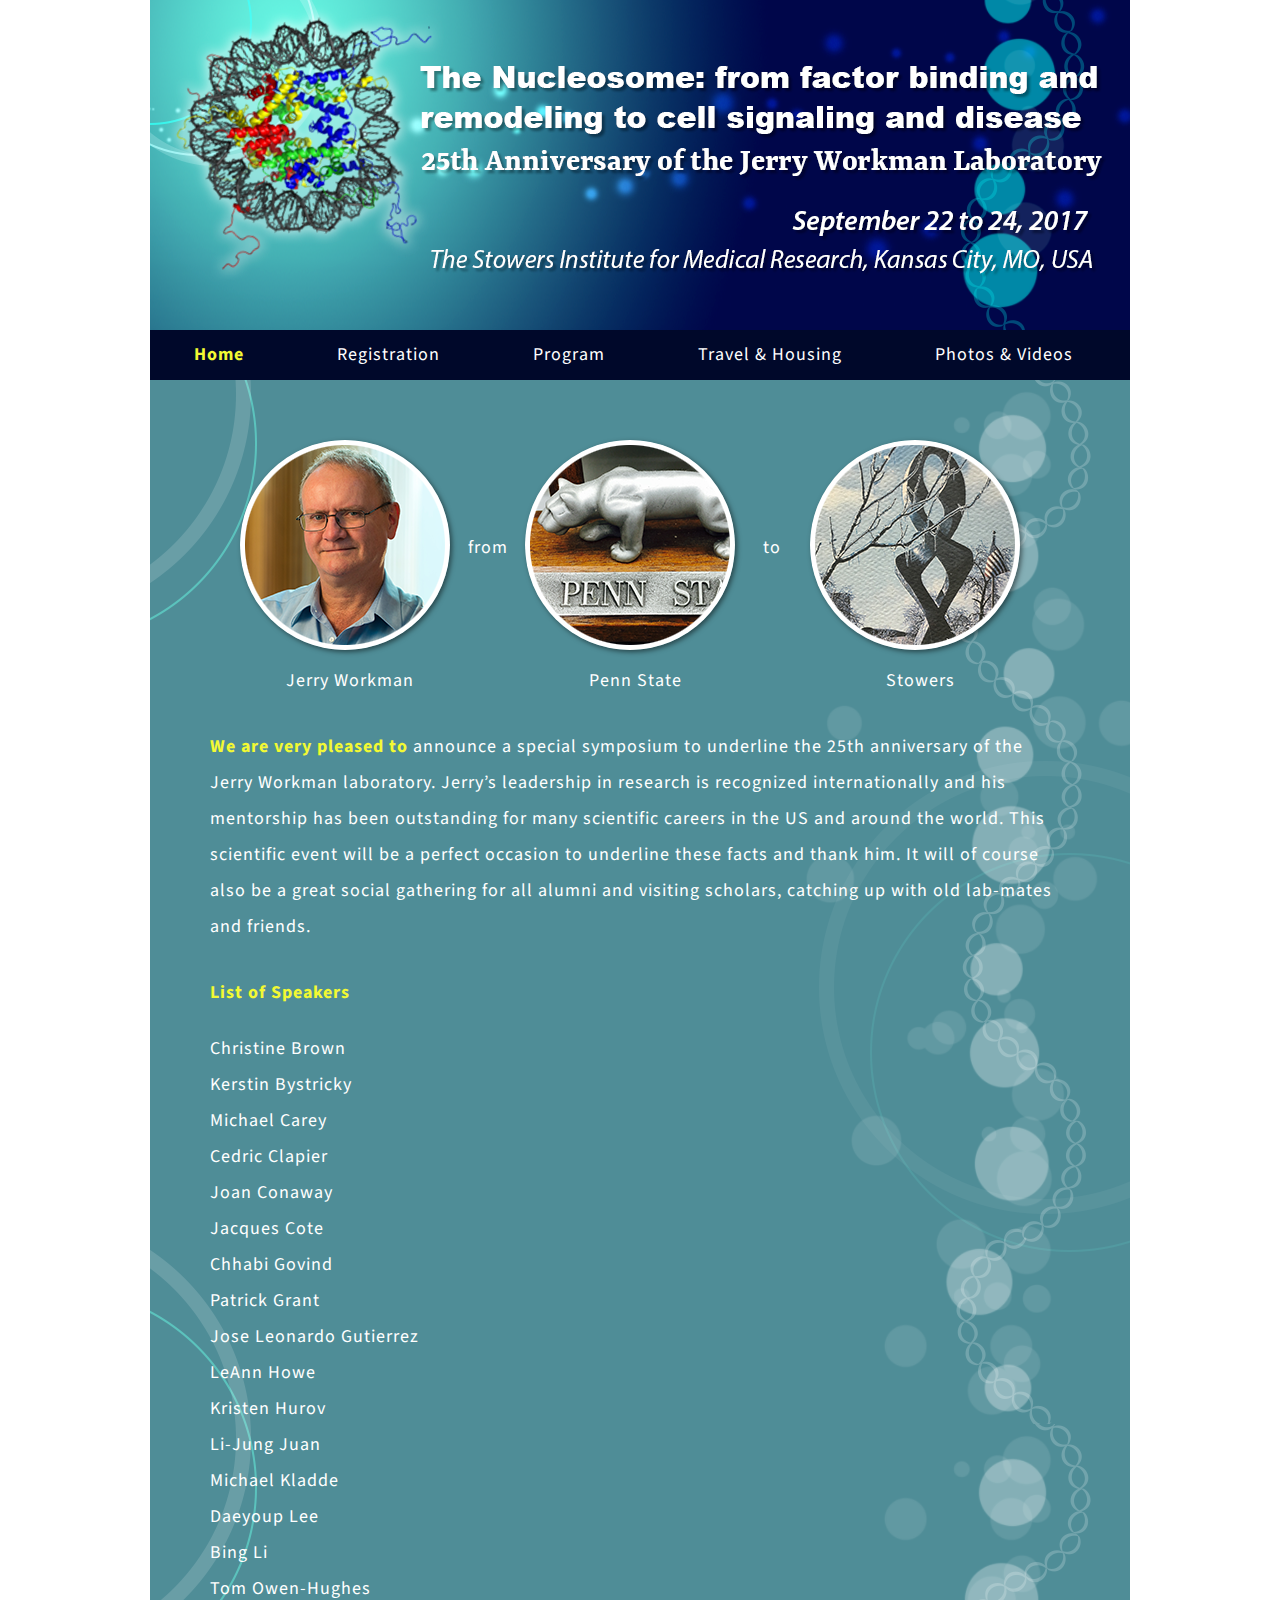
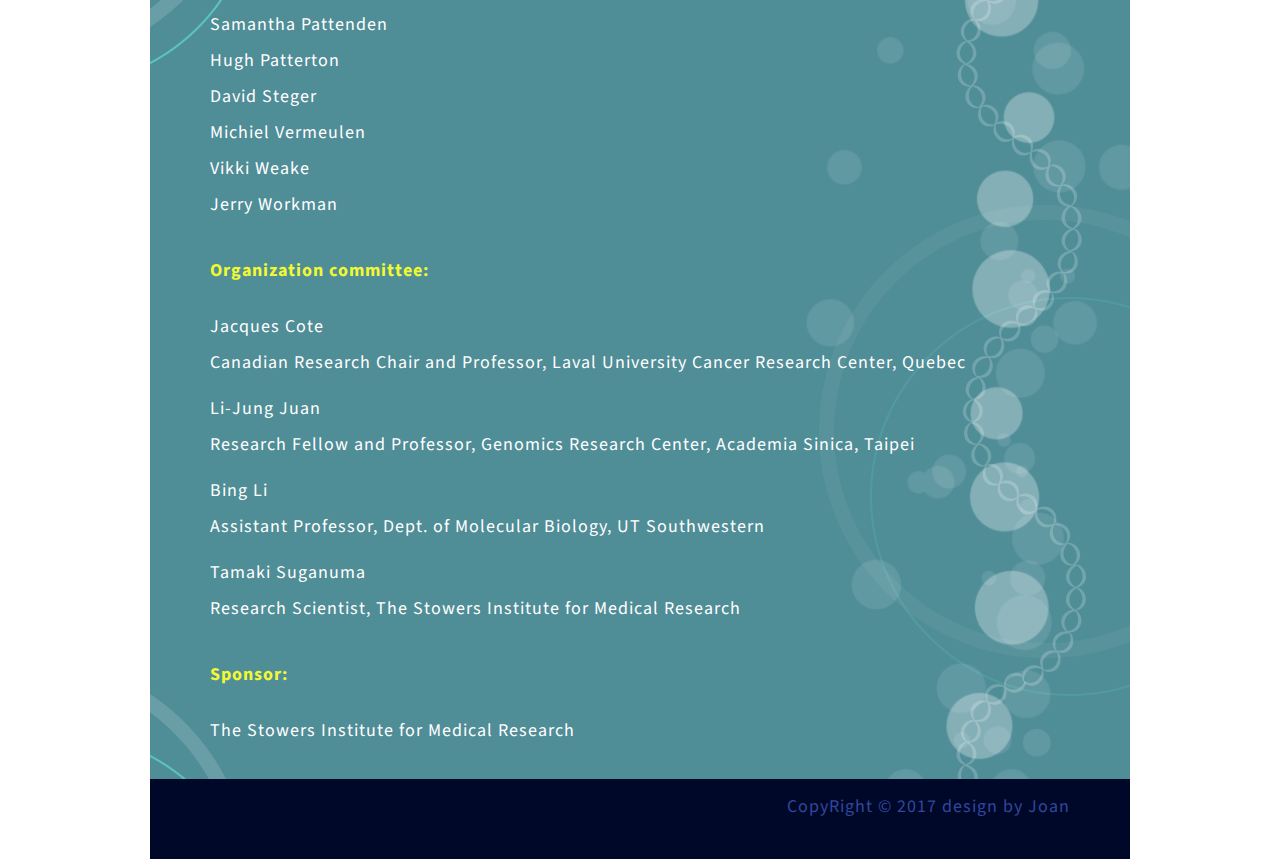
<file: index.html>
<!DOCTYPE html>
<html>

<head>
    <meta charset="UTF-8">
    <title>The Nucleosome: from factor binding and remodeling to cell signaling and disease</title>
    <!-- <link href="https://fonts.googleapis.com/css?family=Open+Sans:400,600,700|Roboto" rel="stylesheet"> -->
    <link href="https://fonts.googleapis.com/css?family=Source+Sans+Pro:400,600,700" rel="stylesheet">
    <link rel="stylesheet" href="css/layout.css">
    <link rel="stylesheet" href="css/common.css">
</head>

<body>
    <div id="wrapper">
        <header>
            <div id="banner">
                <h1 id="logo">
					The Nucleosome: from factor binding and remodeling to cell signaling and disease-The 25th anniversary of Jerry Workman laboratory
					<a href="index.html"></a>
				</h1>
            </div>
            <nav>
                <ul id="menu">
                    <li><a class="text_yellow_color text_bold" href="index.html">Home</a></li>
                    <li><a href="registration.html">Registration</a></li>
                    <li><a href="program.html">Program</a></li>
                    <li><a href="travel.html">Travel & Housing</a></li>
                    <li><a href="photos.html">Photos & Videos</a></li>
                </ul>
            </nav>
        </header>
        <div id="container">
            <div class="index_photo_list_area">
                <ul class="index_photo_list">
                    <li>
                        <img src="img/index_photo1.png" alt="Jerry Workman">
                        <p class="text_center"><a target="_blank" href="http://www.stowers.org/faculty/workman-lab">Jerry Workman</a></p>
                    </li>
                    <li>
                        <img src="img/index_photo2.png" alt="Penn State">
                        <p class="text_center">Penn State</p>
                    </li>
                    <li>
                        <a target="_blank" href="http://www.stowers.org/"><img src="img/index_photo3.png" alt="Stowers"></a>
                        <p class="text_center"><a target="_blank" href="http://www.stowers.org/">Stowers</a></p>
                    </li>
                </ul>
                <div id="index_photo_text_area">
                    <span>from</span>
                    <span>to</span>
                </div>
            </div>
            <div id="content">
                <p><span class="text_yellow_color text_bold">We are very pleased to </span>announce a special symposium to underline the 25th anniversary of the Jerry Workman laboratory.  Jerry’s leadership in research is recognized internationally and his mentorship has been outstanding for many scientific careers in the US and around the world.  This scientific event will be a perfect occasion to underline these facts and thank him.  It will of course also be a great social gathering for all alumni and visiting scholars, catching up with old lab-mates and friends.</p>
                <p class="text_yellow_color subtitle text_bold">List of Speakers</p>
                <ul>
                    <li>Christine Brown</li>
                    <li>Kerstin Bystricky</li>
                    <li>Michael Carey</li>
                    <li>Cedric Clapier</li>
                    <li>Joan Conaway</li>
                    <li>Jacques Cote</li>
                    <li>Chhabi Govind</li>
                    <li>Patrick Grant</li>
                    <li>Jose Leonardo Gutierrez</li>
                    <li>LeAnn Howe</li>
                    <li>Kristen Hurov</li>
                    <li>Li-Jung Juan</li>
                    <li>Michael Kladde</li>
                    <li>Daeyoup Lee</li>
                    <li>Bing Li</li>
                    <li>Tom Owen-Hughes</li>
                    <li>Samantha Pattenden</li>
                    <li>Hugh Patterton</li>
                    <li>David Steger</li>
                    <li>Michiel Vermeulen</li>
                    <li>Vikki Weake</li>
                    <li>Jerry Workman</li>
                </ul>
                <p class="text_yellow_color subtitle text_bold">Organization committee:</p>
                <p class="margin_bottom_10px">Jacques Cote<br>
                Canadian Research Chair and Professor, Laval University Cancer Research Center, Quebec</p>
                <p class="margin_bottom_10px">Li-Jung Juan<br>
                Research Fellow and Professor, Genomics Research Center, Academia Sinica, Taipei</p>
                <p class="margin_bottom_10px">Bing Li<br>
                Assistant Professor, Dept. of Molecular Biology, UT Southwestern</p>
                <p class="margin_bottom_10px">Tamaki Suganuma<br>
                Research Scientist, The Stowers Institute for Medical Research</p>
                <p class="text_yellow_color subtitle text_bold">Sponsor:</p>
                <p>The Stowers Institute for Medical Research</p>
            </div>
        </div>
        <footer>
            <p class="text_right">CopyRight © 2017 design by Joan</p>
        </footer>
    </div>
</body>

</html>
</file>
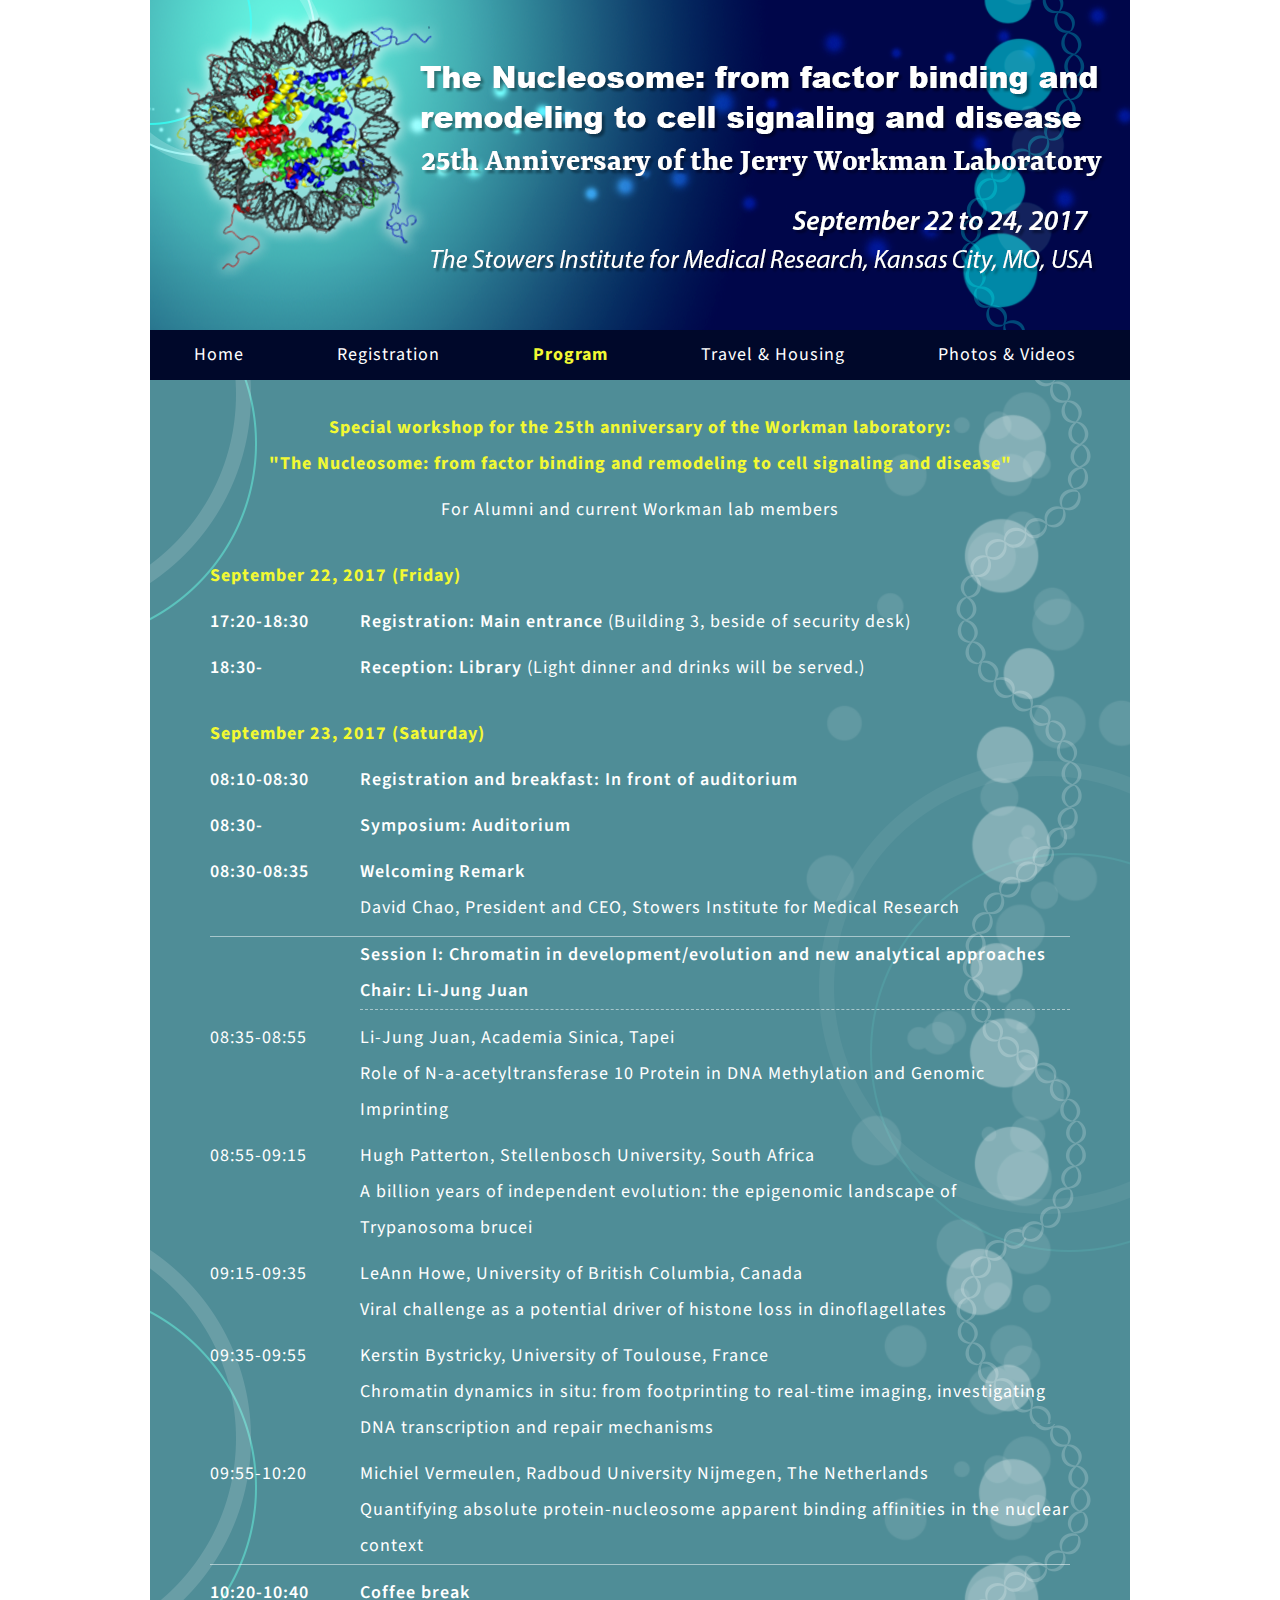
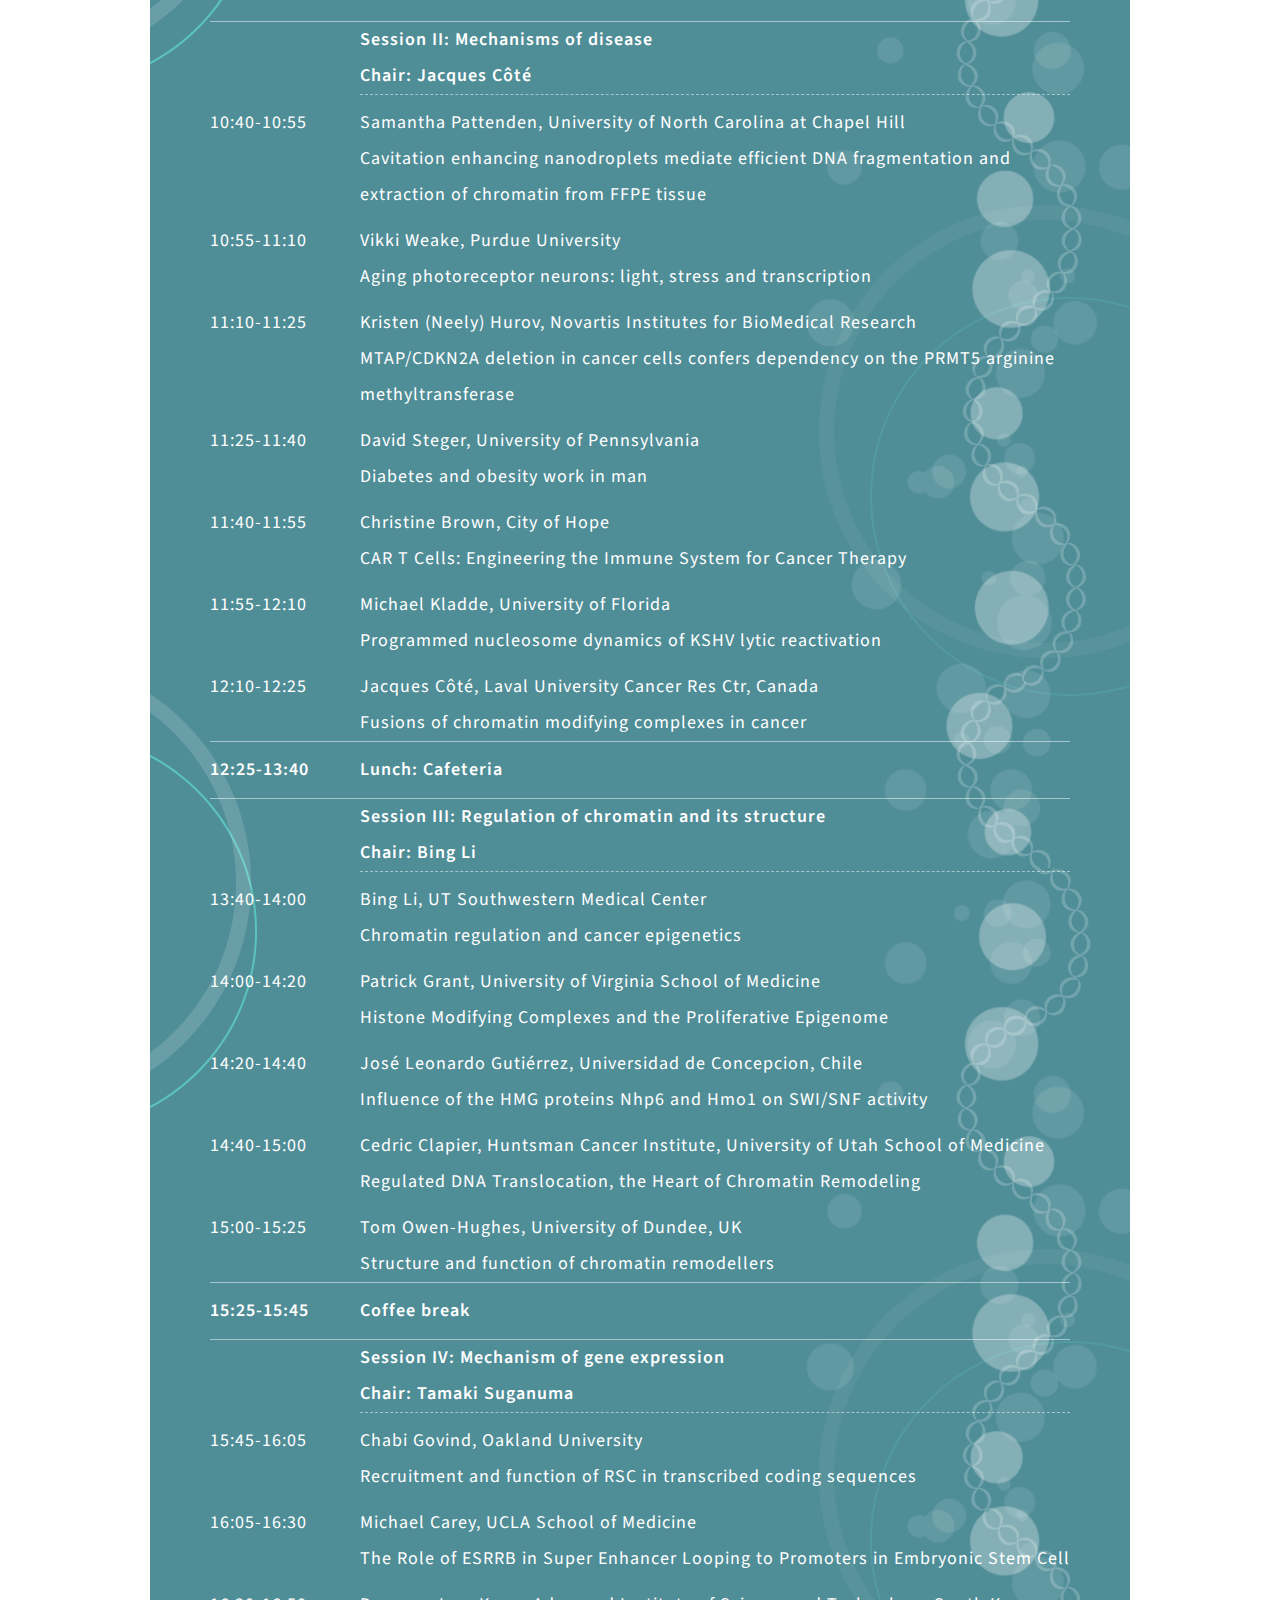
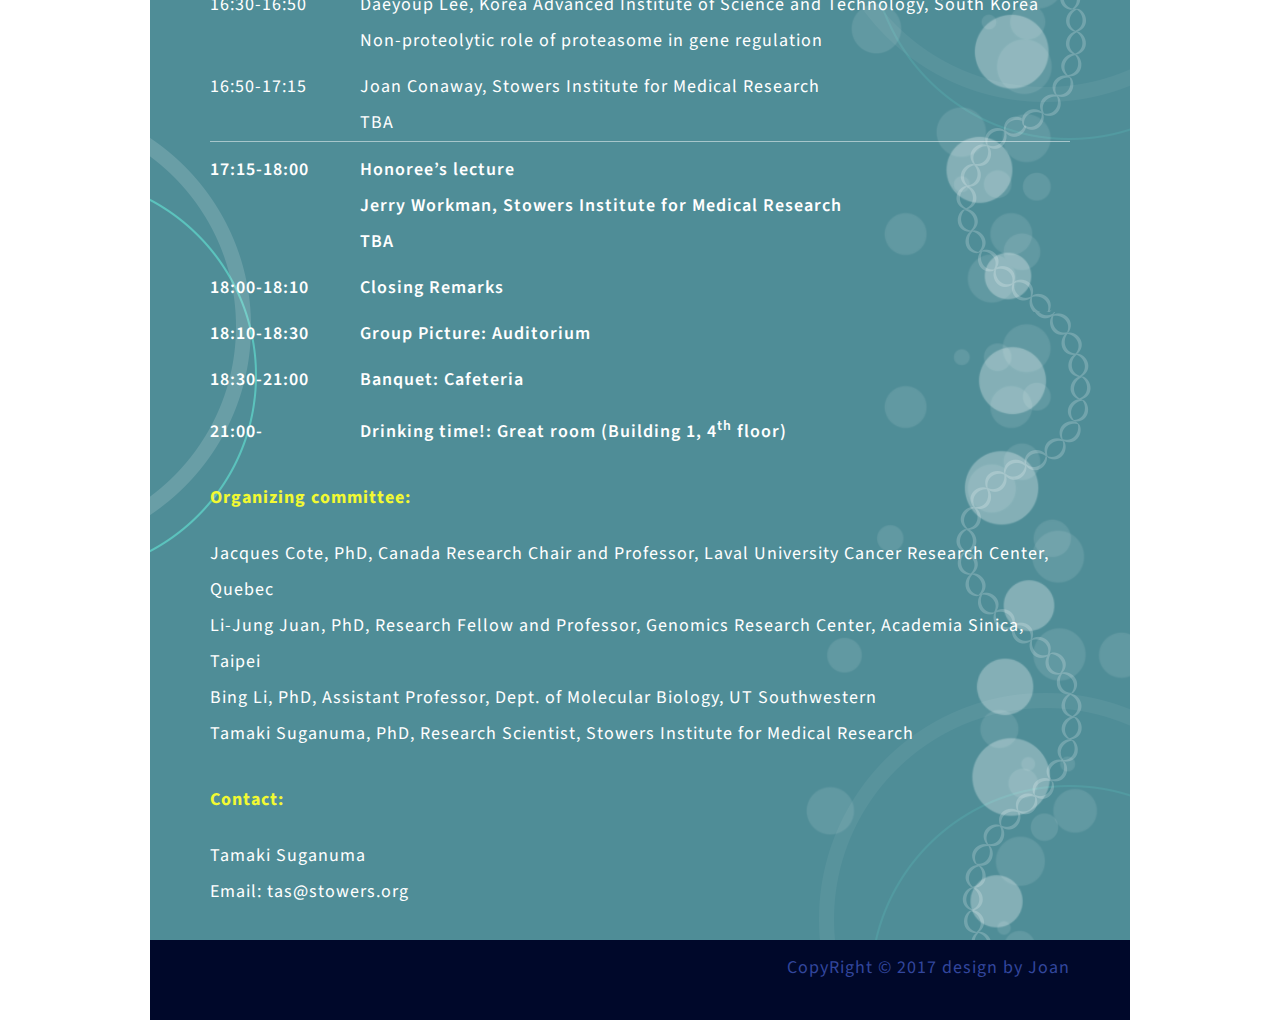
<file: program.html>
<!DOCTYPE html>
<html>

<head>
    <meta charset="UTF-8">
    <title>The Nucleosome: from factor binding and remodeling to cell signaling and disease</title>
    <!-- <link href="https://fonts.googleapis.com/css?family=Open+Sans:400,600,700|Roboto" rel="stylesheet"> -->
    <!-- <link href="https://fonts.googleapis.com/css?family=Montserrat:400,500,700" rel="stylesheet"> -->
    <link href="https://fonts.googleapis.com/css?family=Source+Sans+Pro:400,600,700" rel="stylesheet">
    <link rel="stylesheet" href="css/layout.css">
    <link rel="stylesheet" href="css/common.css">
</head>

<body>
    <div id="wrapper">
        <header>
            <div id="banner">
                <h1 id="logo">
					The Nucleosome: from factor binding and remodeling to cell signaling and disease-The 25th anniversary of Jerry Workman laboratory
					<a href="index.html"></a>
				</h1>
            </div>
            <nav>
                <ul id="menu">
                    <li><a href="index.html">Home</a></li>
                    <li><a href="registration.html">Registration</a></li>
                    <li><a class="text_yellow_color text_bold" href="program.html">Program</a></li>
                    <li><a href="travel.html">Travel & Housing</a></li>
                    <li><a href="photos.html">Photos & Videos</a></li>
                </ul>
            </nav>
        </header>
        <div id="container">
            <h2 class="text_center margin_bottom_10px">
                <!-- Tentative Program -->
                Special workshop for the 25th anniversary of the Workman laboratory:<br>
                "The Nucleosome: from factor binding and remodeling to cell signaling and disease"
            </h2>
            <p class="text_center">
                For Alumni and current Workman lab members
            </p>

            <ul id="program_list">
                <li>
                    <h3 class="margin_bottom_10px text_yellow_color">September 22, 2017 (Friday)</h3>
                    <ul class="detail_list">
                        <li>
                            <div>
                                <div class="left_col float_left text_semi_bold">17:20-18:30</div>
                                <div class="padding_left_150px"><span class="text_semi_bold">Registration: Main entrance </span>(Building 3, beside of security desk)
                                </div>
                            </div>
                        </li>
                        <li>
                            <div>
                                <div class="left_col float_left text_semi_bold">18:30-</div>
                                <div class="padding_left_150px"><span class="text_semi_bold">Reception: Library </span>(Light dinner and drinks will be served.)
                                </div>
                            </div>
                        </li>
                    </ul>
                </li>
                <li>
                    <h3 class="margin_bottom_10px text_yellow_color">September 23, 2017 (Saturday)</h3>
                    <ul class="detail_list">
                        <li>
                            <div>
                                <div class="left_col float_left text_semi_bold">08:10-08:30</div>
                                <div class="padding_left_150px"><span class="text_semi_bold">Registration and breakfast: In front of auditorium</span></div>
                            </div>
                        </li>
                        <li>
                            <div class="text_semi_bold">
                                <div class="left_col float_left">08:30-</div>
                                <div class="padding_left_150px">
                                    Symposium: Auditorium
                                </div>
                                <!-- <div class="bottom_dashed_border margin_left_150px"></div> -->
                            </div>
                        </li>
                        <li>
                            <div>
                                <div class="left_col float_left text_semi_bold">08:30-08:35</div>
                                <div class="padding_left_150px">
                                    <span class="text_semi_bold">Welcoming Remark</span><br>
                                    David Chao, President and CEO, Stowers Institute for Medical Research
                                </div>
                            </div>
                        </li>
                        <li>
                            <div class="top_solid_border text_semi_bold">
                                <div class="left_col float_left"><!-- 08:35-10:15 --></div>
                                <div class="padding_left_150px">
                                    Session I: Chromatin in development/evolution and new analytical approaches<br>
                                    Chair: Li-Jung Juan
                                </div>
                                <div class="bottom_dashed_border margin_left_150px"></div>
                            </div>
                        </li>
                        <li>
                            <div>
                                <div class="left_col float_left">08:35-08:55</div>
                                <div class="padding_left_150px">
                                    Li-Jung Juan, Academia Sinica, Tapei<br>
                                    Role of N-a-acetyltransferase 10 Protein in DNA Methylation and Genomic Imprinting
                                </div>
                            </div>
                        </li>
                        <li>
                            <div>
                                <div class="left_col float_left">08:55-09:15</div>
                                <div class="padding_left_150px">
                                    Hugh Patterton, Stellenbosch University, South Africa<br>
                                    A billion years of independent evolution: the epigenomic landscape of Trypanosoma brucei
                                </div>
                            </div>
                        </li>
                        <li>
                            <div>
                                <div class="left_col float_left">09:15-09:35</div>
                                <div class="padding_left_150px">
                                    LeAnn Howe, University of British Columbia, Canada<br>
                                    Viral challenge as a potential driver of histone loss in dinoflagellates
                                </div>
                            </div>
                        </li>
                        <li>
                            <div>
                                <div class="left_col float_left">09:35-09:55</div>
                                <div class="padding_left_150px">
                                    Kerstin Bystricky, University of Toulouse, France<br>
                                    Chromatin dynamics in situ: from footprinting to real-time imaging, investigating DNA transcription and repair mechanisms
                                </div>
                            </div>
                        </li>
                        <li>
                            <div class="bottom_solid_border">
                                <div class="left_col float_left">09:55-10:20</div>
                                <div class="padding_left_150px">
                                    Michiel Vermeulen, Radboud University Nijmegen, The Netherlands<br>
                                    Quantifying absolute protein-nucleosome apparent binding affinities in the nuclear context
                                </div>
                            </div>
                        </li>
                        <li class="text_semi_bold"><div class="left_col">10:20-10:40</div>Coffee break</li>
                        <li>
                            <div class="top_solid_border text_semi_bold">
                                <div class="left_col float_left"><!-- 10:40-12:25 --></div>
                                <div class="padding_left_150px">
                                    Session II: Mechanisms of disease<br>
                                    Chair: Jacques Côté
                                </div>
                                <div class="bottom_dashed_border margin_left_150px"></div>
                            </div>
                        </li>
                        <li>
                            <div>
                                <div class="left_col float_left">10:40-10:55</div>
                                <div class="padding_left_150px">
                                    Samantha Pattenden, University of North Carolina at Chapel Hill<br>
                                    Cavitation enhancing nanodroplets mediate efficient DNA fragmentation and extraction of chromatin from FFPE tissue
                                </div>
                            </div>
                        </li>
                        <li>
                            <div>
                                <div class="left_col float_left">10:55-11:10</div>
                                <div class="padding_left_150px">
                                    Vikki Weake, Purdue University<br>
                                    Aging photoreceptor neurons: light, stress and transcription
                                </div>
                            </div>
                        </li>
                        <li>
                            <div>
                                <div class="left_col float_left">11:10-11:25</div>
                                <div class="padding_left_150px">
                                    Kristen (Neely) Hurov, Novartis Institutes for BioMedical Research<br>
                                    MTAP/CDKN2A deletion in cancer cells confers dependency on the PRMT5 arginine methyltransferase
                                </div>
                            </div>
                        </li>
                        <li>
                            <div>
                                <div class="left_col float_left">11:25-11:40</div>
                                <div class="padding_left_150px">
                                    David Steger, University of Pennsylvania<br>
                                    Diabetes and obesity work in man
                                </div>
                            </div>
                        </li>
                        <li>
                            <div>
                                <div class="left_col float_left">11:40-11:55</div>
                                <div class="padding_left_150px">
                                    Christine Brown, City of Hope<br>
                                    CAR T Cells: Engineering the Immune System for Cancer Therapy
                                </div>
                            </div>
                        </li>
                        <li>
                            <div>
                                <div class="left_col float_left">11:55-12:10</div>
                                <div class="padding_left_150px">
                                    Michael Kladde, University of Florida<br>
                                    Programmed nucleosome dynamics of KSHV lytic reactivation
                                </div>
                            </div>
                        </li>
                        <li>
                            <div class="bottom_solid_border">
                                <div class="left_col float_left">12:10-12:25</div>
                                <div class="padding_left_150px">
                                    Jacques Côté, Laval University Cancer Res Ctr, Canada<br>
                                    Fusions of chromatin modifying complexes in cancer
                                </div>
                            </div>
                        </li>
                        <li class="text_semi_bold"><div class="left_col">12:25-13:40</div>Lunch: Cafeteria</li>
                        <li>
                            <div class="top_solid_border text_semi_bold">
                                <div class="left_col float_left"><!-- 13:40-15:25 --></div>
                                <div class="padding_left_150px">
                                    Session III: Regulation of chromatin and its structure<br>
                                    Chair: Bing Li
                                </div>
                                <div class="bottom_dashed_border margin_left_150px"></div>
                            </div>
                        </li>
                        <li>
                            <div>
                                <div class="left_col float_left">13:40-14:00</div>
                                <div class="padding_left_150px">
                                    Bing Li, UT Southwestern Medical Center<br>
                                    Chromatin regulation and cancer epigenetics
                                </div>
                            </div>
                        </li>
                        <li>
                            <div>
                                <div class="left_col float_left">14:00-14:20</div>
                                <div class="padding_left_150px">
                                    Patrick Grant, University of Virginia School of Medicine<br>
                                    Histone Modifying Complexes and the Proliferative Epigenome
                                </div>
                            </div>
                        </li>
                        <li>
                            <div>
                                <div class="left_col float_left">14:20-14:40</div>
                                <div class="padding_left_150px">
                                    José Leonardo Gutiérrez, Universidad de Concepcion, Chile<br>
                                    Influence of the HMG proteins Nhp6 and Hmo1 on SWI/SNF activity
                                </div>
                            </div>
                        </li>
                        <li>
                            <div>
                                <div class="left_col float_left">14:40-15:00</div>
                                <div class="padding_left_150px">
                                    Cedric Clapier, Huntsman Cancer Institute, University of Utah School of Medicine<br>
                                    Regulated DNA Translocation, the Heart of Chromatin Remodeling
                                </div>
                            </div>
                        </li>
                        <li>
                            <div class="bottom_solid_border">
                                <div class="left_col float_left">15:00-15:25</div>
                                <div class="padding_left_150px">
                                    Tom Owen-Hughes, University of Dundee, UK<br>
                                    Structure and function of chromatin remodellers
                                </div>
                            </div>
                        </li>
                        <li class="text_semi_bold"><div class="left_col">15:25-15:45</div>Coffee break</li>
                        <li>
                            <div class="top_solid_border text_semi_bold">
                                <div class="left_col float_left"><!-- 15:45-17:15 --></div>
                                <div class="padding_left_150px">
                                    Session IV: Mechanism of gene expression<br>
                                    Chair: Tamaki Suganuma
                                </div>
                                <div class="bottom_dashed_border margin_left_150px"></div>
                            </div>
                        </li>
                        <li>
                            <div>
                                <div class="left_col float_left">15:45-16:05</div>
                                <div class="padding_left_150px">
                                    Chabi Govind, Oakland University<br>
                                    Recruitment and function of RSC in transcribed coding sequences
                                </div>
                            </div>
                        </li>
                        <li>
                            <div>
                                <div class="left_col float_left">16:05-16:30</div>
                                <div class="padding_left_150px">
                                    Michael Carey, UCLA School of Medicine<br>
                                    The Role of ESRRB in Super Enhancer Looping to Promoters in Embryonic Stem Cell
                                </div>
                            </div>
                        </li>
                        <li>
                            <div>
                                <div class="left_col float_left">16:30-16:50</div>
                                <div class="padding_left_150px">
                                    Daeyoup Lee, Korea Advanced Institute of Science and Technology, South Korea<br>
                                    Non-proteolytic role of proteasome in gene regulation
                                </div>
                            </div>
                        </li>
                        <li>
                            <div class="bottom_solid_border">
                                <div class="left_col float_left">16:50-17:15</div>
                                <div class="padding_left_150px">
                                    Joan Conaway, Stowers Institute for Medical Research<br>
                                    TBA
                                </div>
                            </div>
                        </li>
                        <li>
                            <div class="text_semi_bold">
                                <div class="left_col float_left">17:15-18:00</div>
                                <div class="padding_left_150px">
                                    Honoree’s lecture<br>
                                    Jerry Workman, Stowers Institute for Medical Research<br>
                                    TBA
                                </div>
                            </div>
                        </li>
                        <li class="text_semi_bold"><div class="left_col">18:00-18:10</div>Closing Remarks</li>
                        <li class="text_semi_bold">
                            <div class="left_col">18:10-18:30</div>Group Picture: Auditorium
                        </li>
                        <li class="text_semi_bold"><div class="left_col">18:30-21:00</div>Banquet: Cafeteria</li>
                        <li class="text_semi_bold">
                            <div class="left_col">21:00-</div>Drinking time!: Great room (Building 1, 4<span class="text_super">th</span> floor)
                        </li>
                        <!-- <li><div class="left_col">09:00-09:25</div>Talk 1</li>
                        <li><div class="left_col">09:25-09:50</div>Talk 2</li>
                        <li><div class="left_col">09:50-10:15</div>Talk 3</li>
                        <li><div class="left_col">10:15-10:30</div>Break</li>
                        <li><div class="left_col">10:30-10:45</div>Talk 4</li>
                        <li><div class="left_col">10:45-11:00</div>Talk 5</li>
                        <li><div class="left_col">11:00-11:15</div>Talk 6</li>
                        <li><div class="left_col">11:15-11:30</div>Talk 7</li>
                        <li><div class="left_col">11:30-11:45</div>Talk 8</li>
                        <li><div class="left_col">11:45-13:15</div>Lunch at Cafeteria</li>
                        <li><p class="text_bold">Chairs for Afternoon Session: Bing Li and Tamaki Suganuma</p></li>
                        <li><div class="left_col">13:15-13:45</div>Talk 9</li>
                        <li><div class="left_col">13:45-14:15</div>Talk 10</li>
                        <li><div class="left_col">14:15-14:30</div>Talk 11</li>
                        <li><div class="left_col">14:30-14:45</div>Talk 12</li>
                        <li><div class="left_col">14:45-15:00</div>Talk 13</li>
                        <li><div class="left_col">15:00-15:15</div>Talk 14</li>
                        <li><div class="left_col">15:15-15:35</div>Break</li>
                        <li><div class="left_col">15:35-15:50</div>Talk 15</li>
                        <li><div class="left_col">15:50-16:05</div>Talk 16</li>
                        <li><div class="left_col">16:05-16:35</div>Talk 17</li>
                        <li><div class="left_col">16:35-17:05</div>Talk 18</li>
                        <li>
                            <div class="left_col float_left">17:05-17:45</div>
                            <div class="padding_left_150px">Jerry Workman<br>
                            Investigator, Stowers Institute for Medical Research</div>
                        </li>
                        <li><div class="left_col">17:45-18:00</div>Closing Remarks and Group Photo</li>
                        <li><div class="left_col">18:30-     </div>Banquet at Cafeteria</li> -->
                    </ul>
                </li>
                <!-- <li>
                    <h3 class="margin_bottom_10px text_yellow_color">September 24 (Sunday)</h3>
                    <p>Group Activities and Departure</p>
                </li> -->
            </ul>
            <h2 class="subtitle">Organizing committee:</h2>
            <p>Jacques Cote, PhD, Canada Research Chair and Professor, Laval University Cancer Research Center, Quebec</p>
            <p>Li-Jung Juan, PhD, Research Fellow and Professor, Genomics Research Center, Academia Sinica, Taipei</p>
            <p>Bing Li, PhD, Assistant Professor, Dept. of Molecular Biology, UT Southwestern</p>
            <p>Tamaki Suganuma, PhD, Research Scientist, Stowers Institute for Medical Research</p>
            <h2 class="subtitle">Contact:</h2>
            <p>Tamaki Suganuma</p>
            <p>Email: tas@stowers.org</p>
        </div>
        <footer>
            <p class="text_right">CopyRight © 2017 design by Joan</p>
        </footer>
    </div>
</body>

</html>
</file>
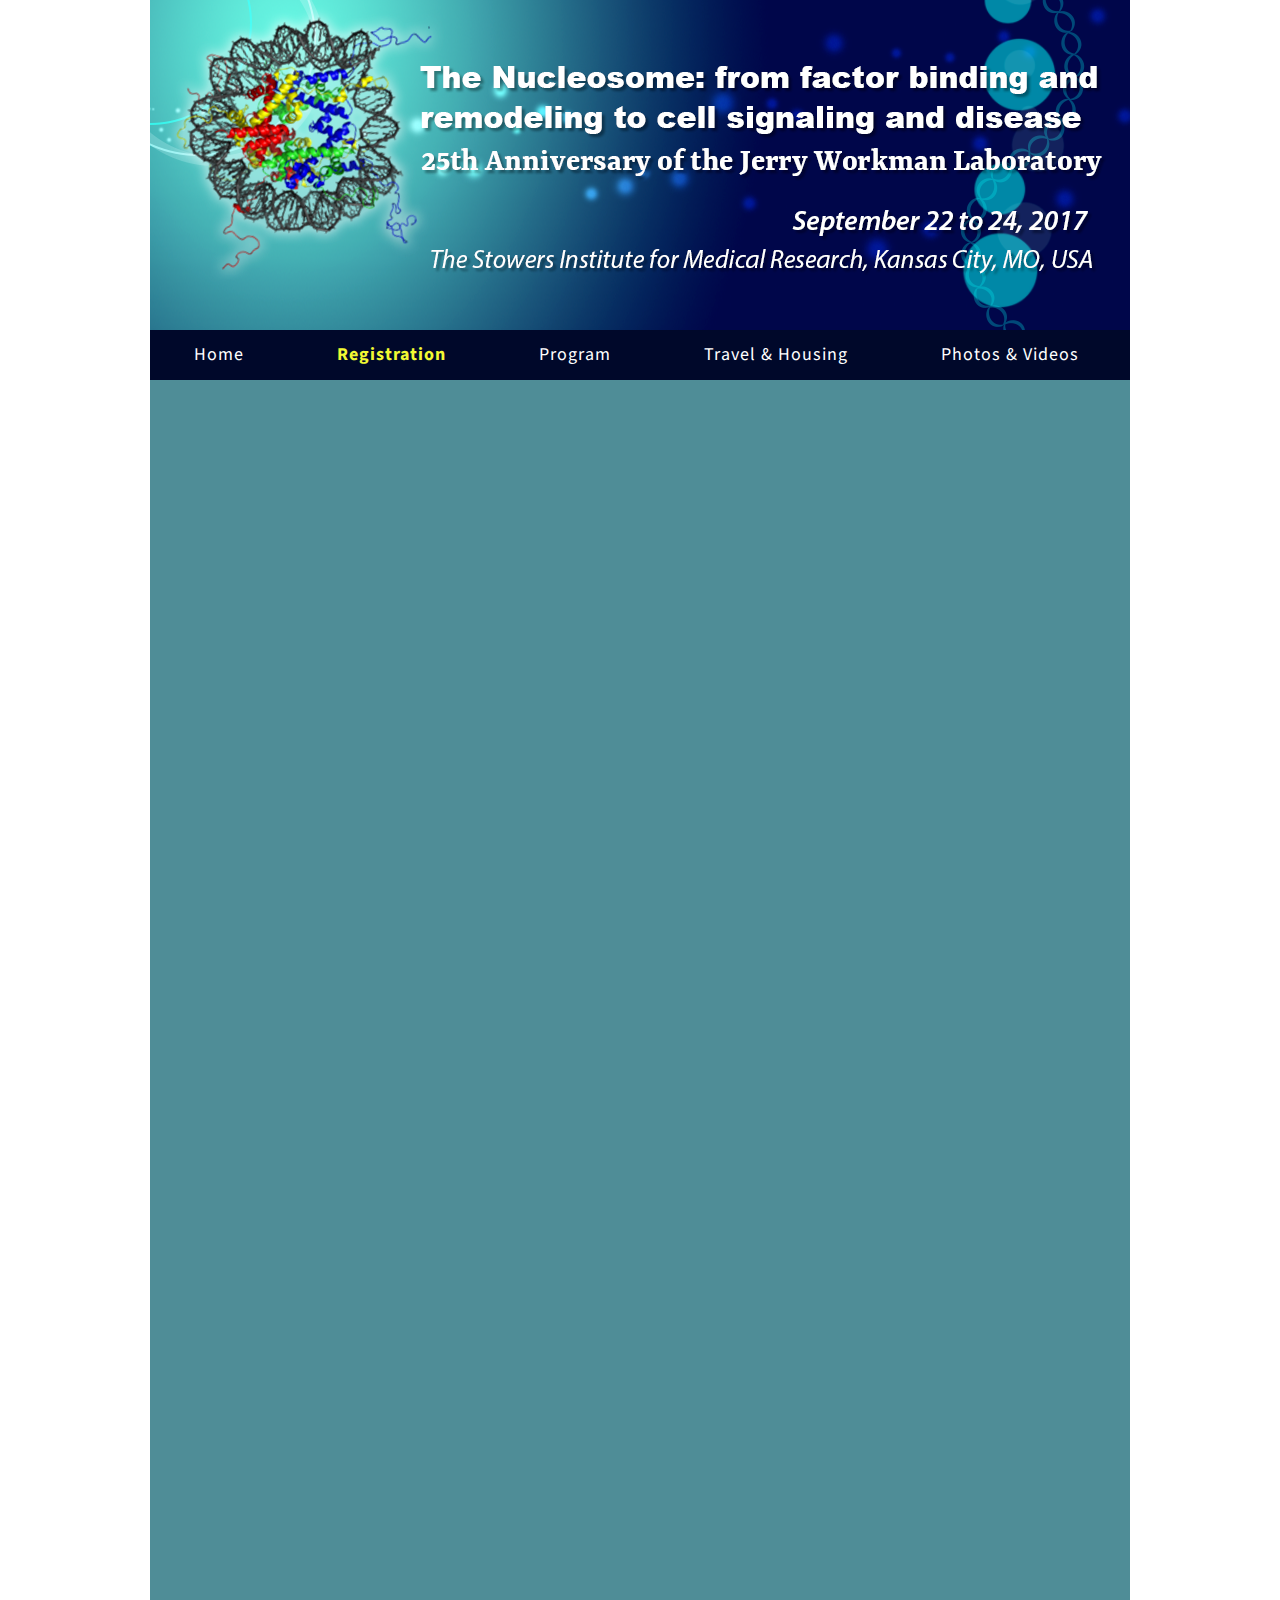
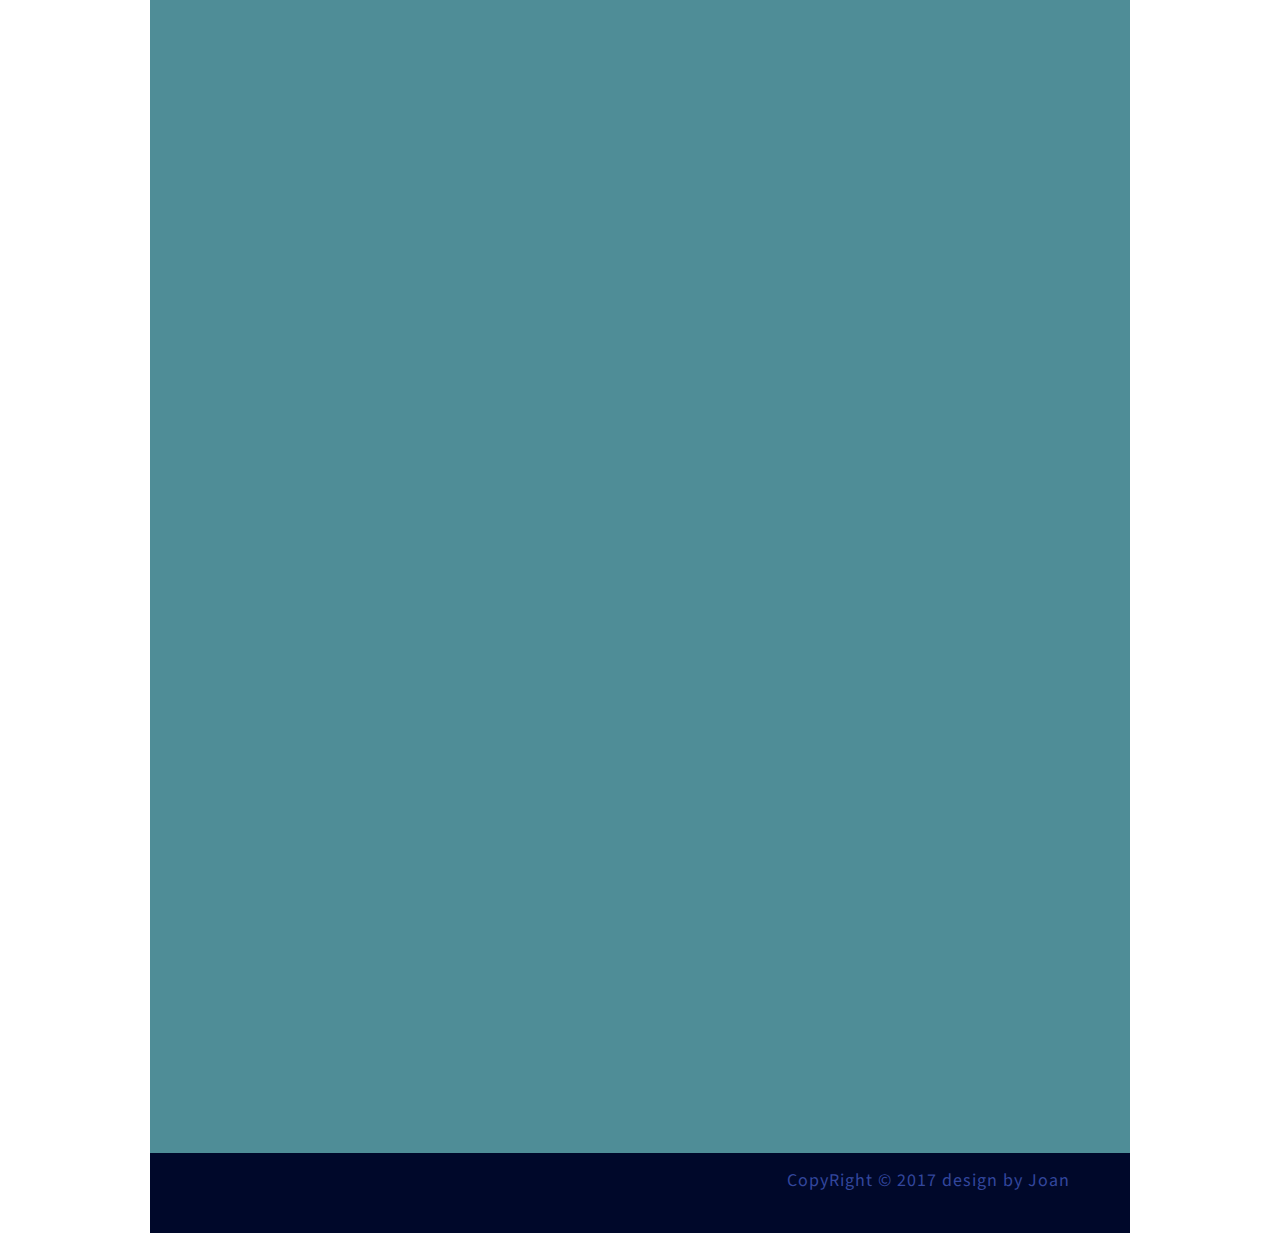
<file: registration.html>
<!DOCTYPE html>
<html>

<head>
    <meta charset="UTF-8">
    <title>The Nucleosome: from factor binding and remodeling to cell signaling and disease</title>
    <!-- <link href="https://fonts.googleapis.com/css?family=Open+Sans:400,600,700|Roboto" rel="stylesheet"> -->
    <link href="https://fonts.googleapis.com/css?family=Source+Sans+Pro:400,600,700" rel="stylesheet">
    <link rel="stylesheet" href="css/layout.css">
    <link rel="stylesheet" href="css/common.css">
</head>

<body>
    <div id="wrapper">
        <header>
            <div id="banner">
                <h1 id="logo">
                    The Nucleosome: from factor binding and remodeling to cell signaling and disease-The 25th anniversary of Jerry Workman laboratory
                    <a href="index.html"></a>
                </h1>
            </div>
            <nav>
                <ul id="menu">
                    <li><a href="index.html">Home</a></li>
                    <li><a class="text_yellow_color text_bold" href="registration.html">Registration</a></li>
                    <li><a href="program.html">Program</a></li>
                    <li><a href="travel.html">Travel & Housing</a></li>
                    <li><a href="photos.html">Photos & Videos</a></li>
                </ul>
            </nav>
        </header>
        <div id="page_container">
            <iframe src="https://docs.google.com/forms/d/e/1FAIpQLSeOjrn2MiyqlN2CpS57qv37VHTRwU4jO3LeadQIQJ0rN5pluQ/viewform?embedded=true" width="860" height="2300" frameborder="0" marginheight="0" marginwidth="0">載入中…</iframe>
            <!-- <iframe class="noScrolling" src="https://docs.google.com/forms/d/e/1FAIpQLSdAdui1q3_w8YtPpiEUqTDM-nGUDygqrI0z1whqly8bfO05gQ/viewform?embedded=true" frameborder="0" marginheight="0" marginwidth="0">載入中…</iframe> -->
            <!-- <form action="https://docs.google.com/forms/d/e/1FAIpQLSclkLyo0VRDnATqBeSTr2Vv5GiydswXj-bYI_CjwYscwpgF6Q/formResponse">
                <label for="comfort">name:</label>
                <br>
                <input name="entry.1978224085" type="text" id="comfort" />
                <input class="button" type="submit" value="Submit">
            </form> -->
        </div>
        <footer>
            <p class="text_right">CopyRight © 2017 design by Joan</p>
        </footer>
    </div>
</body>

</html>
</file>
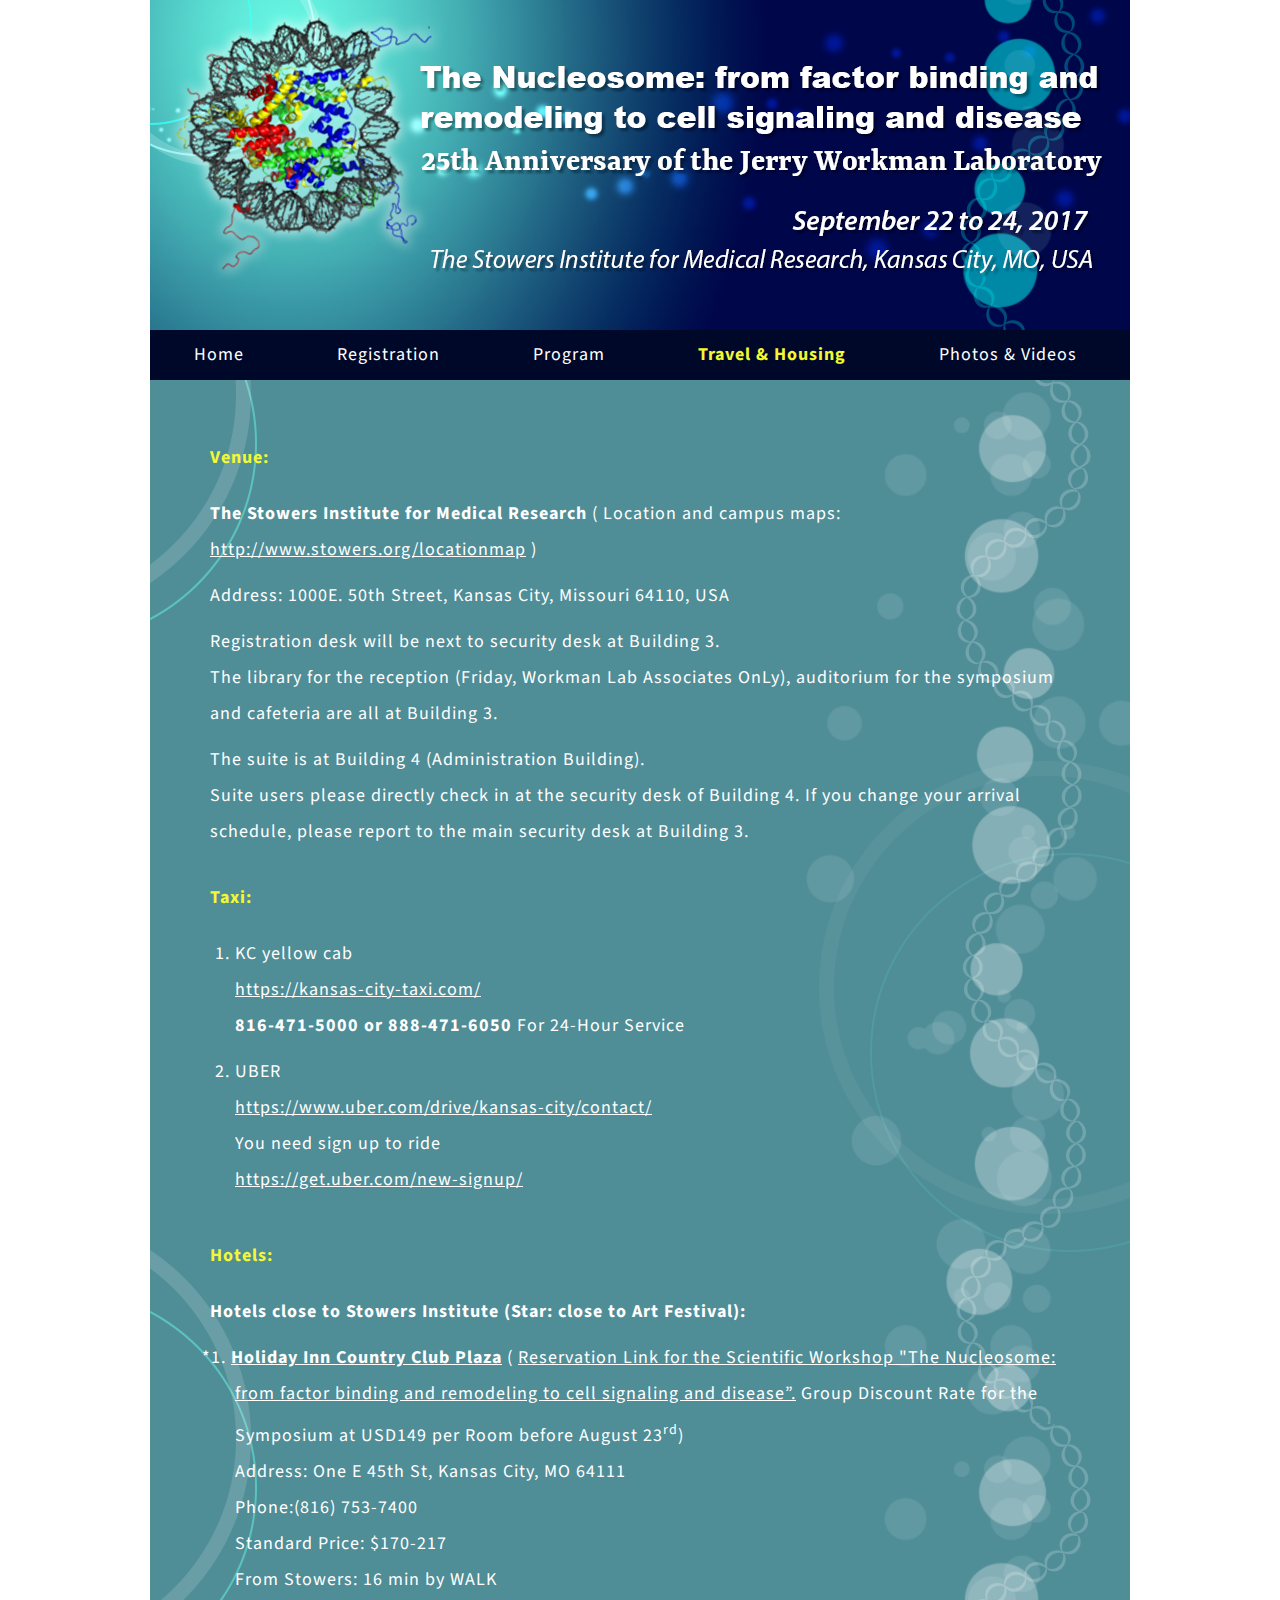
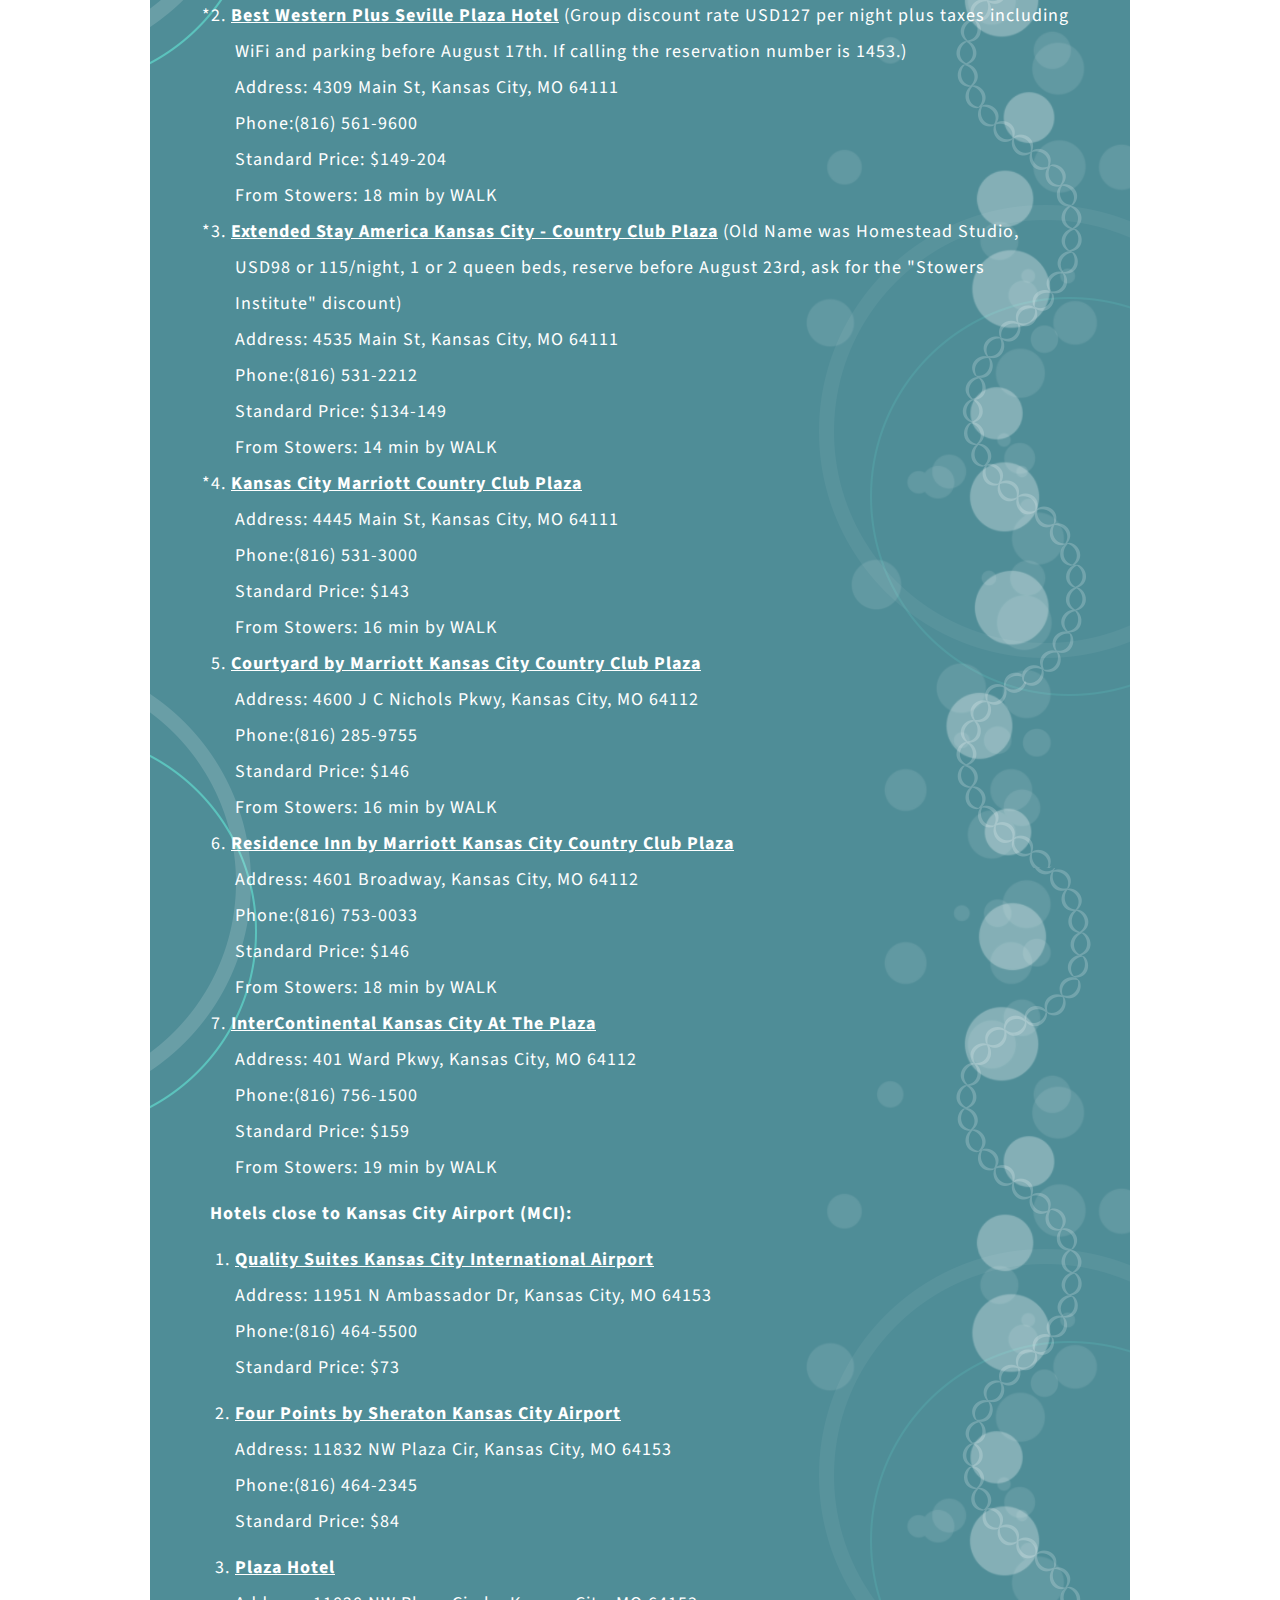
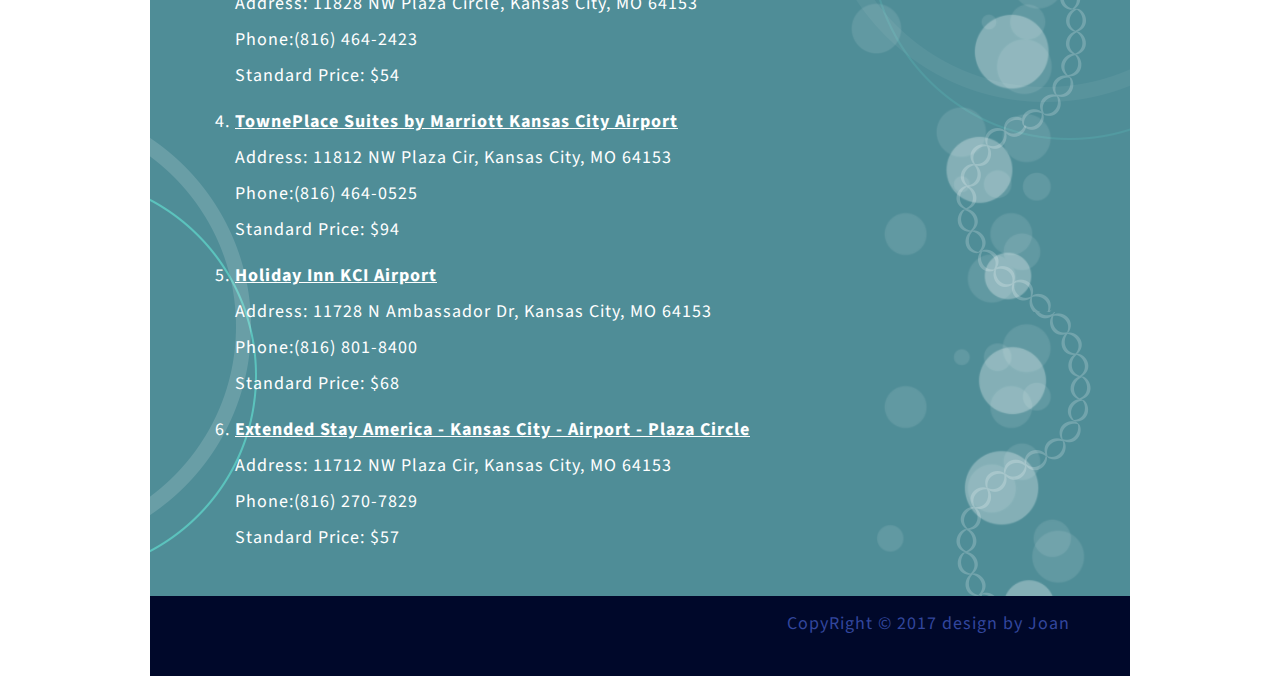
<file: travel.html>
<!DOCTYPE html>
<html>

<head>
    <meta charset="UTF-8">
    <title>The Nucleosome: from factor binding and remodeling to cell signaling and disease</title>
    <!-- <link href="https://fonts.googleapis.com/css?family=Open+Sans:400,600,700|Roboto" rel="stylesheet"> -->
    <link href="https://fonts.googleapis.com/css?family=Source+Sans+Pro:400,600,700" rel="stylesheet">
    <link rel="stylesheet" href="css/layout.css">
    <link rel="stylesheet" href="css/common.css">
</head>

<body>
    <div id="wrapper">
        <header>
            <div id="banner">
                <h1 id="logo">
					The Nucleosome: from factor binding and remodeling to cell signaling and disease-The 25th anniversary of Jerry Workman laboratory
					<a href="index.html"></a>
				</h1>
            </div>
            <nav>
                <ul id="menu">
                    <li><a href="index.html">Home</a></li>
                    <li><a href="registration.html">Registration</a></li>
                    <li><a href="program.html">Program</a></li>
                    <li><a class="text_yellow_color text_bold" href="travel.html">Travel & Housing</a></li>
                    <li><a href="photos.html">Photos & Videos</a></li>
                </ul>
            </nav>
        </header>
        <div id="container">
            <h2 class="subtitle">Venue:</h2>
            <p><span class="text_bold">The Stowers Institute for Medical Research</span> ( Location and campus maps: <a class="text_underline" target="_blank" href="http://www.stowers.org/locationmap">http://www.stowers.org/locationmap</a> ) </p>
            <p class="margin_top_10px">Address: 1000E. 50th Street, Kansas City, Missouri 64110, USA</p>
            <p class="margin_top_10px">Registration desk will be next to security desk at Building 3.<br>
            The library for the reception (Friday, Workman Lab Associates OnLy), auditorium for the symposium and cafeteria are all at Building 3.</p>
            <p class="margin_top_10px">The suite is at Building 4 (Administration Building).<br>
            Suite users please directly check in at the security desk of Building 4. If you change your arrival schedule, please report to the main security desk at Building 3.</p>

            <h2 class="subtitle">Taxi:</h2>
            <ol class="ordered_list">
                <li>
                    <p>KC yellow cab</p>
                    <p><a class="text_underline" target="_blank" href="https://kansas-city-taxi.com/">https://kansas-city-taxi.com/</a><br>
                    <span class="text_bold">816-471-5000 or 888-471-6050</span> For 24-Hour Service</p>
                </li>
                <li>
                    <p>UBER</p>
                    <p><a class="text_underline" target="_blank" href="https://www.uber.com/drive/kansas-city/contact/">https://www.uber.com/drive/kansas-city/contact/</a><br>
                    You need sign up to ride<br>
                    <a class="text_underline" target="_blank" href="https://get.uber.com/new-signup/">https://get.uber.com/new-signup/</a></p>
                </li>
            </ol>
            <h2 class="subtitle">Hotels:</h2>
            <h3 class="margin_bottom_10px">Hotels close to Stowers Institute (Star: close to Art Festival):</h3>
            <ol class="specil_ordered_list">
                <li class="star">
                    <a class="text_underline text_bold" target="_blank" href="https://www.ihg.com/holidayinn/hotels/us/en/kansas-city/mkcoe/hoteldetail?cm_mmc=GoogleMaps-_-HI-_-USA-_-MKCOE">Holiday Inn Country Club Plaza</a> (
<a class="text_underline" target="_blank" href="http://ichotelsgroup.com/redirect?path=rates&brandCode=HI&GPC=NUC&hotelCode=MKCOE&_PMID=99801505">Reservation Link for the Scientific Workshop "The Nucleosome: from factor binding and remodeling to cell signaling and disease”.</a> Group Discount Rate for the Symposium at USD149 per Room before August 23<span class="text_super">rd</span>)
                    <p class="no_text_indent">
                        Address: One E 45th St, Kansas City, MO 64111<br>
                        Phone:(816) 753-7400<br>
                        Standard Price: $170-217<br>
                        From Stowers: 16 min by WALK
                    </p>
                </li>
                <li class="star">
                    <!-- <a class="text_underline text_bold" target="_blank" href="http://bestwesternsevilleplaza.com/">Best Western Plus Seville Plaza Hotel</a> -->
                    <a class="text_underline text_bold" target="_blank" href="https://www.bestwestern.com/en_US/book/hotel-details.26158.html?groupId=S18MT1V1">Best Western Plus Seville Plaza Hotel</a> (Group discount rate USD127 per night plus taxes including WiFi and parking before August 17th. If calling the reservation number is 1453.)
                    <p class="no_text_indent">
                        Address: 4309 Main St, Kansas City, MO 64111<br>
                        Phone:(816) 561-9600<br>
                        Standard Price: $149-204<br>
                        From Stowers: 18 min by WALK
                    </p>
                </li>
                <li class="star">
                    <a class="text_underline text_bold" target="_blank" href="https://www.tripadvisor.com/PricefinderPopunder">Extended Stay America Kansas City - Country Club Plaza</a> (Old Name was Homestead Studio, USD98 or 115/night, 1 or 2 queen beds, reserve before August 23rd, ask for the "Stowers Institute" discount)
                    <p class="no_text_indent">
                        Address: 4535 Main St, Kansas City, MO 64111<br>
                        Phone:(816) 531-2212<br>
                        Standard Price: $134-149<br>
                        From Stowers: 14 min by WALK
                    </p>
                </li>
                <li class="star">
                    <a class="text_underline text_bold" target="_blank" href="http://www.marriott.com/hotels/travel/mcipl-kansas-city-marriott-country-club-plaza/?scid=bb1a189a-fec3-4d19-a255-54ba596febe2">Kansas City Marriott Country Club Plaza</a>
                    <p class="no_text_indent">
                        Address: 4445 Main St, Kansas City, MO 64111<br>
                        Phone:(816) 531-3000<br>
                        Standard Price: $143<br>
                        From Stowers: 16 min by WALK
                    </p>
                </li>
                <li>
                    <a class="text_underline text_bold" target="_blank" href="http://www.marriott.com/hotels/travel/mcicp-courtyard-kansas-city-country-club-plaza/?scid=bb1a189a-fec3-4d19-a255-54ba596febe2">Courtyard by Marriott Kansas City Country Club Plaza</a>
                    <p class="no_text_indent">
                        Address: 4600 J C Nichols Pkwy, Kansas City, MO 64112<br>
                        Phone:(816) 285-9755<br>
                        Standard Price: $146<br>
                        From Stowers: 16 min by WALK
                    </p>
                </li>
                <li>
                    <a class="text_underline text_bold" target="_blank" href="http://www.marriott.com/hotels/travel/mcikc-residence-inn-kansas-city-country-club-plaza/?scid=bb1a189a-fec3-4d19-a255-54ba596febe2">Residence Inn by Marriott Kansas City Country Club Plaza</a>
                    <p class="no_text_indent">
                        Address: 4601 Broadway, Kansas City, MO 64112<br>
                        Phone:(816) 753-0033<br>
                        Standard Price: $146<br>
                        From Stowers: 18 min by WALK
                    </p>
                </li>
                <li>
                    <a class="text_underline text_bold" target="_blank" href="https://www.ihg.com/intercontinental/hotels/us/en/kansas-city/mkcha/hoteldetail?cm_mmc=GoogleMaps-_-IC-_-USA-_-MKCHA">InterContinental Kansas City At The Plaza</a>
                    <p class="no_text_indent">
                        Address: 401 Ward Pkwy, Kansas City, MO 64112<br>
                        Phone:(816) 756-1500<br>
                        Standard Price: $159<br>
                        From Stowers: 19 min by WALK
                    </p>
                </li>
            </ol>
            <h3 class="margin_bottom_10px margin_top_10px">Hotels close to Kansas City Airport (MCI):</h3>
            <ol class="ordered_list">
                <li>
                    <p class="text_bold"><a class="text_underline" target="_blank" href="https://www.choicehotels.com/missouri/kansas-city/quality-inn-hotels/mo629?source=gyxt">Quality Suites Kansas City International Airport</a></p>
                    <p>
                        Address: 11951 N Ambassador Dr, Kansas City, MO 64153<br>
                        Phone:(816) 464-5500<br>
                        Standard Price: $73
                    </p>
                </li>
                <li>
                    <p class="text_bold"><a class="text_underline" target="_blank" href="http://www.starwoodhotels.com/fourpoints/property/overview/index.html?propertyID=1567&EM=DWR_FP_FOURPOINTSKANSASCITYAIRPORT.COM_1567">Four Points by Sheraton Kansas City Airport</a></p>
                    <p>
                        Address: 11832 NW Plaza Cir, Kansas City, MO 64153<br>
                        Phone:(816) 464-2345<br>
                        Standard Price: $84
                    </p>
                </li>
                <li>
                    <p class="text_bold"><a class="text_underline" target="_blank" href="https://www.expedia.com/Hotel-Search?mdpdtl=HTL.8523.20170416.20170417.DDT.14&mctc=10&room1=2&MDPCID=US.META.HPA.HOTEL-CORESEARCH-localuniversal.HOTEL.desktop#startDate=04%2F16%2F2017&endDate=04%2F17%2F2017&selected=8523">Plaza Hotel</a></p>
                    <p>
                        Address: 11828 NW Plaza Circle, Kansas City, MO 64153<br>
                        Phone:(816) 464-2423<br>
                        Standard Price: $54
                    </p>
                </li>
                <li>
                    <p class="text_bold"><a class="text_underline" target="_blank" href="http://www.marriott.com/hotels/travel/mcita-towneplace-suites-kansas-city-airport/?scid=bb1a189a-fec3-4d19-a255-54ba596febe2">TownePlace Suites by Marriott Kansas City Airport</a></p>
                    <p>
                        Address: 11812 NW Plaza Cir, Kansas City, MO 64153<br>
                        Phone:(816) 464-0525<br>
                        Standard Price: $94
                    </p>
                </li>
                <li>
                    <p class="text_bold"><a class="text_underline" target="_blank" href="https://www.holidayinn.com/hotels/us/en/reservation/book?qAdlt=2&qBrs=6c.hi.ex.rs.ic.cp.in.sb.cw.cv.ul.vn.ki.sp.nd.ct&qChld=0&qCiD=16&qCiMy=032017&qCoD=17&qCoMy=032017&qDest=11728+N.+Ambassador+Drive+Kansas+City+Missouri+United+States&qFRA=1&qGRM=0&qHtlC=MKCCR&qPSt=0&qRRSrt=rt&qRef=df&qRms=1&qRpn=1&qRpp=20&qRtP=6CBARC&qSHp=1&qSlH=MKCCR&qSmP=3&qSrt=sBR&qWch=0&qrtPt=67.68&srb_u=1&method=redirect&icdv=99618783&cm_mmc=hpa_US_desktop_MKCCR_localuniversal_1_USD_2017-04-16&glat=META&dp=true&icdv=99618783#roomratestitle">Holiday Inn KCI Airport</a></p>
                    <p>
                        Address: 11728 N Ambassador Dr, Kansas City, MO 64153<br>
                        Phone:(816) 801-8400<br>
                        Standard Price: $68
                    </p>
                </li>
                <li>
                    <p class="text_bold"><a class="text_underline" target="_blank" href="https://www.expedia.com/Hotel-Search?mdpdtl=HTL.41037.20170416.20170417.DDT.14&mctc=10&room1=2&MDPCID=US.META.HPA.HOTEL-CORESEARCH-localuniversal.HOTEL.desktop#startDate=04%2F16%2F2017&endDate=04%2F17%2F2017&selected=41037">Extended Stay America - Kansas City - Airport - Plaza Circle</a></p>
                    <p>
                        Address: 11712 NW Plaza Cir, Kansas City, MO 64153<br>
                        Phone:(816) 270-7829<br>
                        Standard Price: $57
                    </p>
                </li>
            </ol>
        </div>
        <footer>
            <p class="text_right">CopyRight © 2017 design by Joan</p>
        </footer>
    </div>
</body>

</html>
</file>
<file: css/layout.css>
* {
    margin: 0;
    padding: 0;
}

body {
    /*font-size: 0.7em;*/
    color: #FFFFFF;
    /*font-family: 'Roboto', sans-serif;*/
    /*font-family: 'Open Sans', sans-serif;*/
    /*font-family: 'Montserra', sans-serif;*/
    font-family: 'Source Sans Pro', sans-serif;
    letter-spacing: 1px;
    line-height: 2em;
}

h2 {
    color: #f2f933;
}

body, h2, h3 {
    font-size: 18px;
}

ol, ul {
    list-style: none;
}

a {
    text-decoration: none;
    color: #FFFFFF;
}

#wrapper {
    width: 980px;
    margin: auto;
}

#banner {
    height: 330px;
    background: no-repeat 0 0 url(../img/banner.png);
}

#logo {
    text-indent: -9999px;
    width: 256px;
    height: 256px;
}

#logo a {
    width: 100%;
    height: 100%;
    display: block;
}

nav,
footer {
    background-color: #00082a;
}

nav {
    height: 50px;
}

nav a {
    color: #FFFFFF;
}

nav a:hover {
    color: #f2f933;
}

#menu li {
    display: inline;
    margin: 0 44px;
    line-height: 50px;
}


/*#menu:after {
	content: "";
	display: block;
	visibility: hidden;
	height: 0;
	clear: both;
}*/

.noScrolling {
    width: 500px;
    height: 1300px;
    overflow: hidden;
}

#container,
#page_container {
    min-height: 800px;
    padding: 30px 60px;
}

#container {
    /*background-color: #4f8d97;*/
    background: #4f8d97 repeat-y 0 0 url(../img/bg.png);
}

#page_container {
    background-color: #4f8d97;
}

.subtitle {
    margin: 30px 0 20px;
    /*font-weight: 600;
	font-size: 20px;*/
}

.index_photo_list_area {
    position: relative;
}

#index_photo_text_area span {
    display: inline-block;
}

#index_photo_text_area span:nth-child(1) {
    padding-left: 258px;
}

#index_photo_text_area span:nth-child(2) {
    padding-left: 250px;
}

.index_photo_list li, .photos_list li {
    display: inline-block;
    width: 220px;
    margin: 30px;
}

.index_photo_list img {
    box-shadow: 2px 2px 5px hsla(0, 0%, 0%, 0.5);
    border-radius: 210px;
}

#index_photo_text_area {
    position: absolute;
    top: 120px;
    /*left: 250px;*/
}

.photos_list li {
    /*height: 300px;*/
    min-height: 200px;
}

.photos_list li img {
    width: 210px;
    /*height: 276px;*/
    border: 5px solid #FFF;
    box-shadow: 2px 2px 5px hsla(0, 0%, 0%, 0.5);
}

footer {
    height: 60px;
    color: #32469d;
    padding: 10px 60px;
}

#program_list>li {
    margin: 30px 0 20px;
}

.left_col {
    /*float: left;*/
    width: 150px;
    display: inline-block;
}

.detail_list>li {
    margin: 10px 0;
}

.page_number_area li {
    display: inline-block;
    width: 40px;
    height: 40px;
    border-radius: 20px;
    background-color: #6299a1;
    box-shadow: 2px 2px 5px hsla(0, 0%, 0%, 0.5);
    margin-right: 2px;
}

.page_number_area li a {
    display: inline-block;
    width: 100%;
}
</file>
<file: css/common.css>
.text_yellow_color {
	color: #f2f933;
}

.text_center {
	text-align: center;
}

.text_right {
	text-align: right;
}

.text_semi_bold {
	font-weight: 600;
}

.text_bold {
	font-weight: bold;
}

.text_underline {
	text-decoration: underline;
}

.text_super {
	vertical-align: super;
	font-size: 14px;
}

.float_left {
	float: left;
}

.padding_10px {
	padding: 10px;
}

.padding_top_10px {
	padding-top: 10px;
}

.padding_bottom_10px {
	padding-bottom: 10px;
}

.padding_left_20px {
	padding-left: 20px;
}

.padding_left_150px {
	padding-left: 150px;
}

.margin_top_10px {
	margin-top: 10px;
}

.margin_bottom_10px {
	margin-bottom: 10px;
}

.margin_left_150px {
	margin-left: 150px;
}

.ordered_list {
	list-style-type: decimal;
	padding-left: 25px;
}

.ordered_list li {
	padding-bottom: 10px;
}

.specil_ordered_list {
	list-style-type: none;
    counter-reset: item_number;
}

.specil_ordered_list li {
	text-indent: -2em;
	padding-left: 25px;
}

.specil_ordered_list .no_text_indent {
	text-indent: 0;
}

.specil_ordered_list li:before {
	content: counter(item_number) ". ";
}

.specil_ordered_list li.star:before {
    content: "*" counter(item_number) ". ";
}

.specil_ordered_list li:before,
.specil_ordered_list li.star:before {
	counter-increment: item_number;
	display: inline-block;
	width: 1.5em;
	text-align: right;
}

.top_solid_border {
	border-top-width: 1px;
    border-top-color: hsla(0, 100%, 100%, 0.5);
    border-top-style: solid;
}

.bottom_solid_border {
	border-bottom-width: 1px;
    border-bottom-color: hsla(0, 100%, 100%, 0.5);
    border-bottom-style: solid;
}

.bottom_dashed_border {
    border-bottom-style: dashed;
    border-bottom-width: 1px;
    border-bottom-color: hsla(0, 100%, 100%, 0.5);
}
</file>
